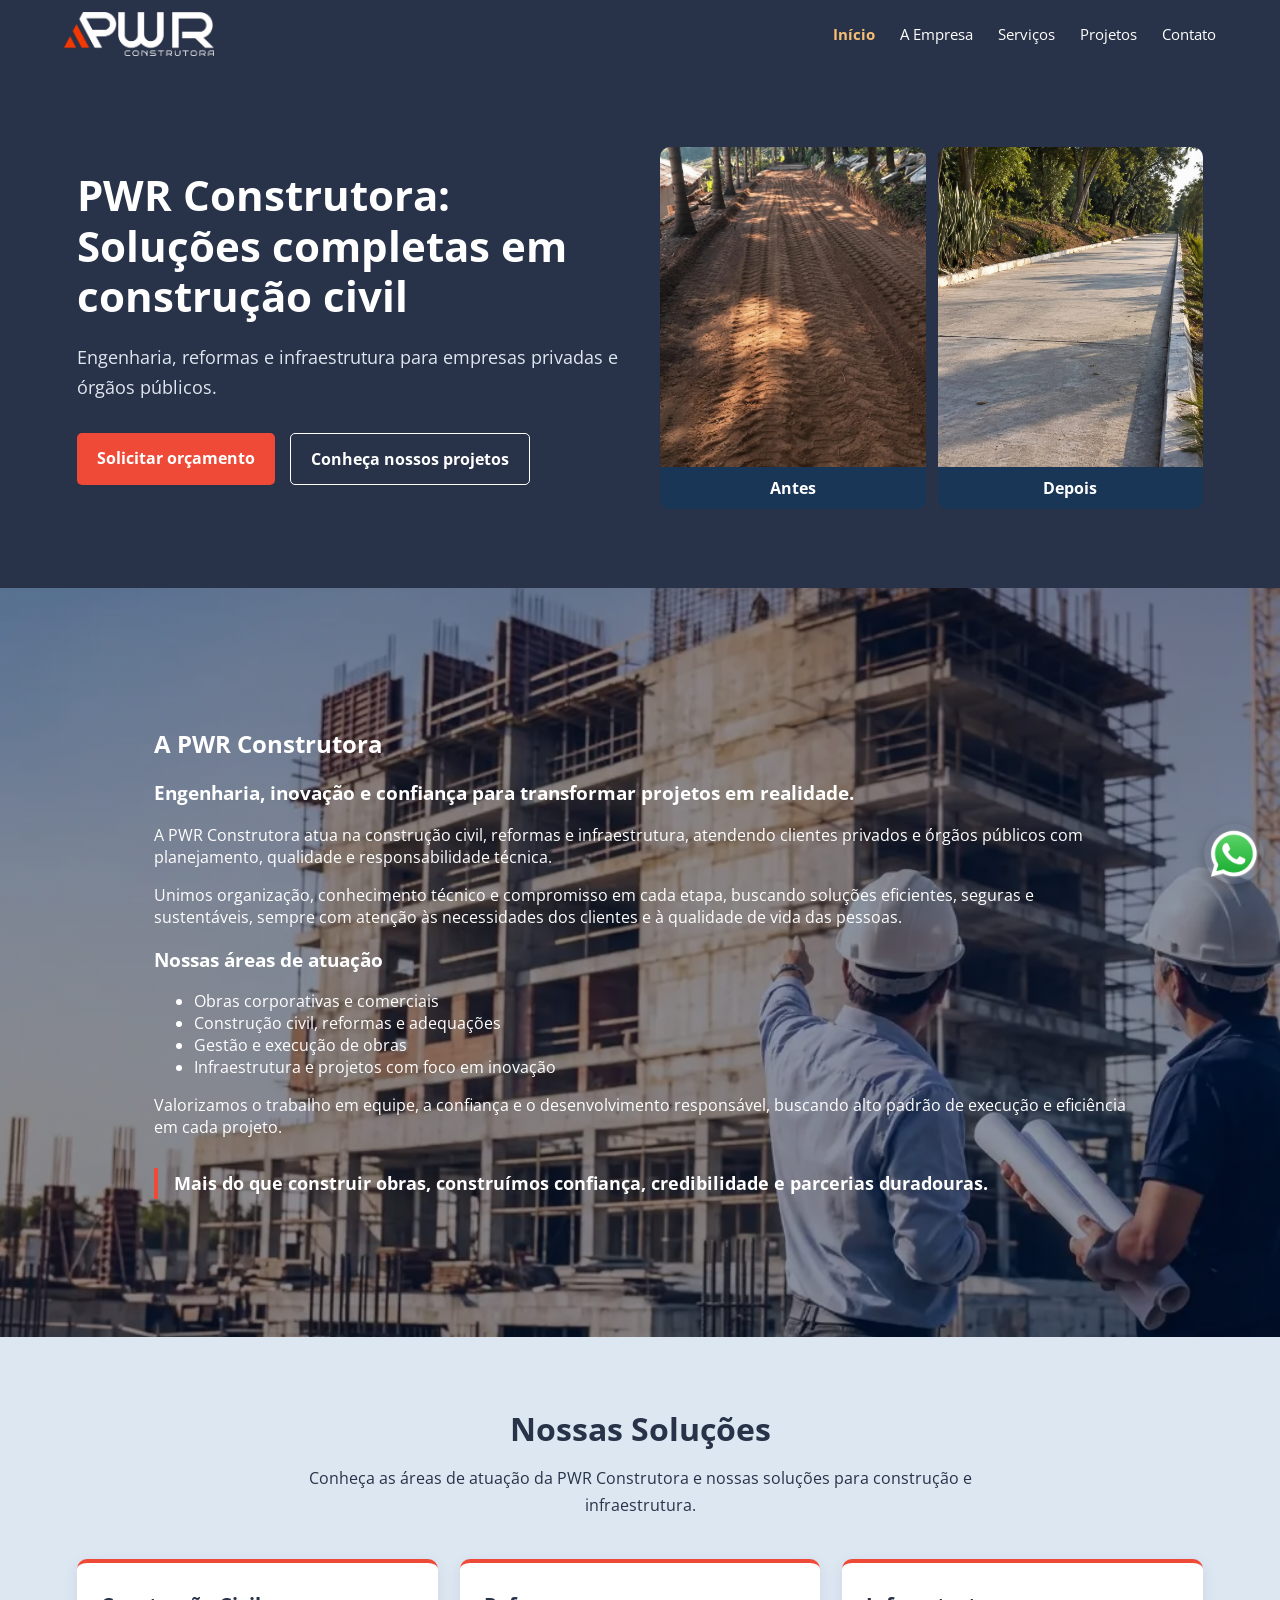
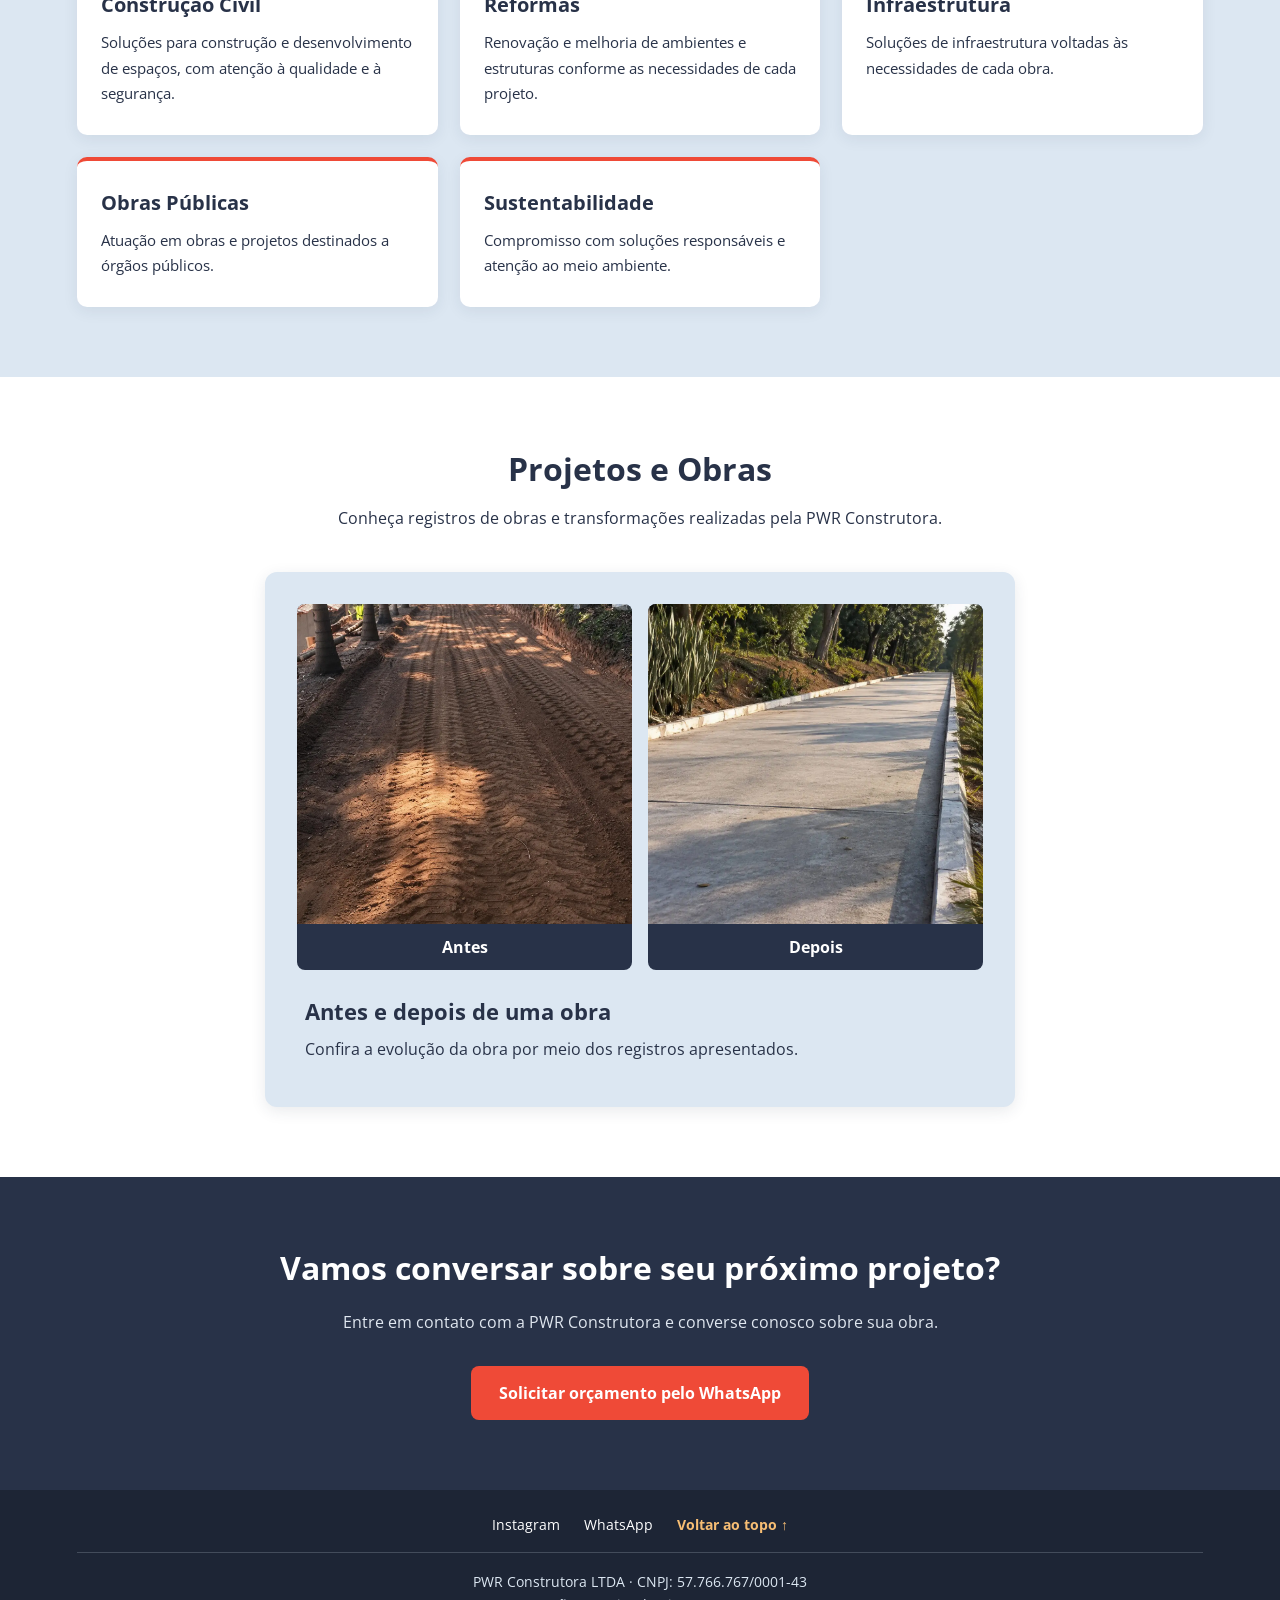
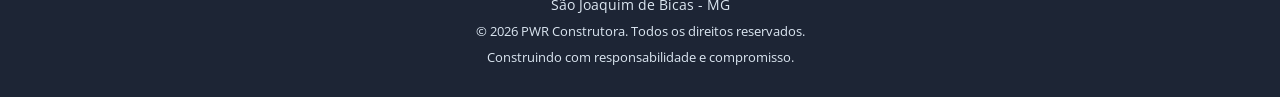
<file: index.html>
<!DOCTYPE html>
<html lang="pt-BR">

<head>
    <meta charset="UTF-8">
    <meta name="robots" content="index, follow">
    <meta name="viewport" content="width=device-width, initial-scale=1.0">
    <title>PWR Construtora | Soluções em Construção Civil MG</title>
    <meta name="description"
        content="Obras de construção civil, reformas e infraestrutura para empresas e órgãos públicos em São Joaquim de Bicas/MG. Peça seu orçamento pelo WhatsApp.">

    <meta property="og:type" content="website">
    <meta property="og:locale" content="pt_BR">
    <meta property="og:site_name" content="PWR Construtora">
    <meta property="og:title" content="PWR Construtora | Construção Civil e Reformas">
    <meta property="og:description"
        content="Obras, reformas e infraestrutura para empresas e órgãos públicos. Peça seu orçamento.">
    <meta property="og:url" content="https://claysonbmelo.github.io/Projeto-PWR-Construtora/">
    <meta property="og:image" content="https://claysonbmelo.github.io/Projeto-PWR-Construtora/assets/og-pwr.jpg">
    <meta name="twitter:card" content="summary_large_image">

    <link rel="canonical" href="https://claysonbmelo.github.io/Projeto-PWR-Construtora/">
    <link rel="icon" href="./assets/favicon-32.png" type="image/png">
    <meta name="theme-color" content="#283248">

    <link rel="preconnect" href="https://fonts.googleapis.com">
    <link rel="preconnect" href="https://fonts.gstatic.com" crossorigin>
    <link href="https://fonts.googleapis.com/css2?family=Open+Sans:wght@400;500;600;700;800&display=swap"
        rel="stylesheet">

    <link rel="stylesheet" href="./style.css">

    <script type="application/ld+json">
        {
  "@context": "https://schema.org",
  "@type": "GeneralContractor",
  "name": "PWR Construtora",
  "url": "https://claysonbmelo.github.io/Projeto-PWR-Construtora/",
  "logo": "https://claysonbmelo.github.io/Projeto-PWR-Construtora/assets/logo-pwr-1.png",
  "image": "https://claysonbmelo.github.io/Projeto-PWR-Construtora/assets/og-pwr.jpg",
  "description": "Construção civil, reformas e infraestrutura para empresas privadas e órgãos públicos.",
  "telephone": "+55-31-99882-6448",
  "legalName": "PWR Construtora LTDA",
  "address": {
  "@type": "PostalAddress",
  "addressLocality": "São Joaquim de Bicas",
  "addressRegion": "MG",
  "addressCountry": "BR"
  },
  "areaServed": "Região Metropolitana de Belo Horizonte",
  "sameAs": [
    "https://www.instagram.com/pwr_solucoes/"
  ],
  "knowsAbout": [
    "Construção civil",
    "Reformas",
    "Infraestrutura",
    "Obras públicas"
  ]
        }
</script>
</head>

<body>

    <header>

        <a href="#inicio" class="logo-link" aria-label="PWR Construtora - Página inicial">
            <img src="./assets/logo-pwr-1.png" alt="PWR Construtora" class="logo" width="2564" height="744">
        </a>


        <nav>
            <ul class="indice">
                <li><a href="#inicio">Início</a></li>
                <li><a href="#empresa">A Empresa</a></li>
                <li><a href="#servicos">Serviços</a></li>
                <li><a href="#projetos">Projetos</a></li>
                <li><a href="#contato">Contato</a></li>
            </ul>
        </nav>
    </header>

    <main>

        <section id="inicio" class="banner">
            <div class="banner-conteudo">
                <h1>PWR Construtora: Soluções completas em construção civil</h1>

                <p>
                    Engenharia, reformas e infraestrutura para empresas
                    privadas e órgãos públicos.
                </p>

                <div class="banner-botoes">
                    <a href="#contato" class="botao botao-principal">
                        Solicitar orçamento
                    </a>

                    <a href="#projetos" class="botao botao-secundario">
                        Conheça nossos projetos
                    </a>
                </div>
            </div>


            <div class="banner-imagens">

                <figure class="obra-foto">
                    <img src="./assets/obra-antes.webp"
                        alt="Obra antes da reforma, com a estrutura ainda sem acabamento" width="1296" height="1936"
                        fetchpriority="high">
                    <figcaption>Antes</figcaption>
                </figure>


                <figure class="obra-foto">
                    <img src="./assets/obra-depois.webp" alt="Obra após a reforma, já com acabamento concluído">
                    <figcaption>Depois</figcaption>
                </figure>
            </div>

        </section>



        <section class="secao-inicial">
            <h2 id="empresa">A PWR Construtora</h2>

            <h3>Engenharia, inovação e confiança para transformar projetos em realidade.</h3>

            <p>
                A PWR Construtora atua na construção civil, reformas e
                infraestrutura, atendendo clientes privados e órgãos públicos
                com planejamento, qualidade e responsabilidade técnica.
            </p>

            <p>
                Unimos organização, conhecimento técnico e compromisso em cada
                etapa, buscando soluções eficientes, seguras e sustentáveis,
                sempre com atenção às necessidades dos clientes e à qualidade
                de vida das pessoas.
            </p>

            <h3>Nossas áreas de atuação</h3>

            <ul>
                <li>Obras corporativas e comerciais</li>
                <li>Construção civil, reformas e adequações</li>
                <li>Gestão e execução de obras</li>
                <li>Infraestrutura e projetos com foco em inovação</li>
            </ul>

            <p>
                Valorizamos o trabalho em equipe, a confiança e o desenvolvimento
                responsável, buscando alto padrão de execução e eficiência em
                cada projeto.
            </p>

            <p class="frase-destaque">
                <strong>
                    Mais do que construir obras, construímos confiança,
                    credibilidade e parcerias duradouras.
                </strong>
            </p>
        </section>




        <section id="servicos" class="secao-servicos">
            <div class="servicos-introducao">
                <h2>Nossas Soluções</h2>
                <p>
                    Conheça as áreas de atuação da PWR Construtora
                    e nossas soluções para construção e infraestrutura.
                </p>
            </div>

            <div class="servicos-lista">

                <article class="servico-card">
                    <h3>Construção Civil</h3>
                    <p>
                        Soluções para construção e desenvolvimento
                        de espaços, com atenção à qualidade e à segurança.
                    </p>
                </article>

                <article class="servico-card">
                    <h3>Reformas</h3>
                    <p>
                        Renovação e melhoria de ambientes e estruturas
                        conforme as necessidades de cada projeto.
                    </p>
                </article>

                <article class="servico-card">
                    <h3>Infraestrutura</h3>
                    <p>
                        Soluções de infraestrutura voltadas às
                        necessidades de cada obra.
                    </p>
                </article>

                <article class="servico-card">
                    <h3>Obras Públicas</h3>
                    <p>
                        Atuação em obras e projetos destinados
                        a órgãos públicos.
                    </p>
                </article>

                <article class="servico-card">
                    <h3>Sustentabilidade</h3>
                    <p>
                        Compromisso com soluções responsáveis
                        e atenção ao meio ambiente.
                    </p>
                </article>

            </div>
        </section>

        <section id="projetos" class="secao-projetos">

            <div class="projetos-introducao">
                <h2>Projetos e Obras</h2>
                <p>
                    Conheça registros de obras e transformações
                    realizadas pela PWR Construtora.
                </p>
            </div>

            <article class="projeto-card">

                <div class="projeto-imagens">
                    <figure>
                        <img src="./assets/obra-antes.webp"
                            alt="Obra antes da reforma, com a estrutura ainda sem acabamento" loading="lazy">
                        <figcaption>Antes</figcaption>
                    </figure>

                    <figure>
                        <img src="./assets/obra-depois.webp" alt="Obra após a reforma, já com acabamento concluído"
                            loading="lazy">
                        <figcaption>Depois</figcaption>
                    </figure>
                </div>

                <div class="projeto-conteudo">
                    <h3>Antes e depois de uma obra</h3>
                    <p>
                        Confira a evolução da obra por meio dos registros
                        apresentados.
                    </p>
                </div>

            </article>

        </section>



        <section id="contato" class="secao-contato">

            <div class="contato-conteudo">
                <h2>Vamos conversar sobre seu próximo projeto?</h2>

                <p>
                    Entre em contato com a PWR Construtora
                    e converse conosco sobre sua obra.
                </p>

                <a href="https://wa.me/5531998826448?text=Ol%C3%A1!%20Gostaria%20de%20solicitar%20um%20or%C3%A7amento."
                    target="_blank" rel="noopener noreferrer" class="botao-whatsapp">
                    Solicitar orçamento pelo WhatsApp
                </a>
            </div>

        </section>

    </main>

    <!-- Atalho flutuante do WhatsApp -->
    <div class="caixa-link-whatsapp">
        <a href="https://wa.me/5531998826448?text=Ol%C3%A1!%20Gostaria%20de%20solicitar%20um%20or%C3%A7amento."
            class="link-whatsapp" target="_blank" rel="noopener noreferrer"
            aria-label="Fale com a PWR Construtora pelo WhatsApp">
            <img src="./assets/whatsapp.png" alt="WhatsApp">
        </a>
    </div>

    <footer class="rodape">

        <nav class="rodape-links" aria-label="Links do rodapé">
            <a href="https://www.instagram.com/pwr_solucoes/" target="_blank" rel="noopener noreferrer">
                Instagram
            </a>

            <a href="https://wa.me/5531998826448?text=Ol%C3%A1!%20Gostaria%20de%20solicitar%20um%20or%C3%A7amento."
                target="_blank" rel="noopener noreferrer">
                WhatsApp
            </a>

            <a href="#inicio">Voltar ao topo ↑</a>

        </nav>

        <p>
            PWR Construtora LTDA · CNPJ: 57.766.767/0001-43<br>
            São Joaquim de Bicas - MG
        </p>

        <p>&copy; 2026 PWR Construtora. Todos os direitos reservados.</p>

        <p>Construindo com responsabilidade e compromisso.</p>

    </footer>

    <script src="script.js" defer></script>

</body>


</html>
</file>
<file: style.css>
/* IDENTIDADE VISUAL DA PWR CONSTRUTORA */
:root {
    --azul-escuro: #283248;
    --laranja-principal: #EF4A37;
    --laranja-secundario: #F58634;
    --laranja-claro: #F7BE74;
    --azul-gelo: #DCE7F2;
    --branco: #FFFFFF;

    /* Valor de reserva: o script.js mede a altura real do cabeçalho
       e sobrescreve esta variável automaticamente */
    --altura-header: 93px;
}


/* Estilos gerais do site */

body {
    margin: 0;
    font-family: "Open Sans", sans-serif;
    color: var(--azul-escuro);
    background-color: var(--branco);
}

html {
    scroll-padding-top: var(--altura-header);
}

/* Ao clicar em "A Empresa", o título (id no h2) para logo abaixo do cabeçalho,
   com um pequeno respiro */
#empresa {
    scroll-margin-top: 20px;

}


/* CABEÇALHO */

header {
    background-color: var(--azul-escuro);
    color: var(--branco);
    padding: 12px 5%;
    display: flex;
    justify-content: space-between;
    align-items: center;

    position: sticky;
    top: 0;
    z-index: 1000;

    transition: padding 0.25s ease;
}

/* CABEÇALHO REDUZIDO DURANTE A ROLAGEM */
header.header-reduzido {
    padding: 16px 5%;
}

/* ESTILO DO LINK ATIVO */
nav a[aria-current="location"] {
  color: var(--laranja-claro);
  font-weight: 700;
}



/* LOGO DA PWR CONSTRUTORA */
.logo-link {
    display: flex;
    align-items: center;
    flex-shrink: 0;
}

.logo {
    display: block;
    width: 150px;
    max-width: 100%;
    height: auto;
    object-fit: contain;
    transition: width 0.25s ease;
}

header.header-reduzido .logo {
    width: 115px;
}


/* MENU DE NAVEGAÇÃO */

nav ul {
    list-style: none;
    display: flex;
    gap: 25px;
    margin: 0;
    padding: 0;
}

/* LINKS DO MENU */

nav a {
    color: #FFFFFF;
    text-decoration: none;
    font-size: 15px;
    transition: color 0.3s ease;
}

/* EFEITO AO PASSAR O MOUSE */

nav a:hover {
    color: var(--laranja-principal);
}

/* ACESSIBILIDADE: NAVEGAÇÃO PELO TECLADO */

nav a:focus-visible {
    outline: 2px solid var(--laranja-claro);
    outline-offset: 4px;
    border-radius: 2px;
}


/* BANNER PRINCIPAL */

.banner {
    display: flex;
    align-items: center;
    justify-content: space-between;
    gap: 40px;
    padding: 70px 6%;
    background-color: var(--azul-escuro);
    color: var(--branco);
    min-height: 380px;
}

/* CONTEÚDO DO BANNER */

.banner-conteudo {
    flex: 1;
}

.banner-conteudo h1 {
    font-size: 42px;
    line-height: 1.2;
    margin: 0 0 20px;
}

.banner-conteudo p {
    font-size: 18px;
    line-height: 1.7;
    color: #E0E7F0;
    margin-bottom: 30px;
}


/* SEÇÃO "A EMPRESA" */

.frase-destaque {
    margin-top: 30px;
    padding-left: 16px;
    border-left: 4px solid var(--laranja-principal);
    font-size: 18px;
    line-height: 1.7;
}

.secao-inicial {
    background-image:
        linear-gradient(rgba(0, 24, 58, 0.45),
            rgba(0, 24, 58, 0.45)),
        url("./assets/predio2.webp");

    background-size: cover;
    background-position: center;
    background-repeat: no-repeat;

    color: white;
    padding: 100px 10%;
}

/* BOTÕES */

.banner-botoes {
    display: flex;
    flex-wrap: wrap;
    gap: 15px;
}

.botao {
    display: inline-block;
    padding: 14px 20px;
    border-radius: 5px;
    text-decoration: none;
    font-weight: bold;
    transition: 0.3s ease;
}

.botao-principal {
    background-color: var(--laranja-principal);
    color: var(--branco);
}

.botao-principal:hover {
    background-color: var(--laranja-secundario);
}

.botao-secundario {
    border: 1px solid var(--branco);
    color: var(--branco);
}

.botao-secundario:hover {
    background-color: var(--branco);
    color: var(--azul-escuro);
}


/* FOTOS DE ANTES E DEPOIS DA OBRA */
.banner-imagens {
    flex: 1;
    display: grid;
    grid-template-columns: repeat(2, minmax(0, 1fr));
    gap: 12px;
}

/* CADA FOTO E SUA LEGENDA */
.obra-foto {
    margin: 0;
    overflow: hidden;
    border-radius: 10px;
    background-color: #193657;
}

/* IMAGENS */
.obra-foto img {
    display: block;
    width: 100%;
    height: 320px;
    object-fit: cover;
}

/* LEGENDAS */
.obra-foto figcaption {
    padding: 10px;
    text-align: center;
    font-weight: bold;
    color: var(--branco);
    background-color: #193657;
}


/* SEÇÃO NOSSAS SOLUÇÕES */
.secao-servicos {
    padding: 70px 6%;
    background-color: var(--azul-gelo);
}

/* INTRODUÇÃO DA SEÇÃO */
.servicos-introducao {
    max-width: 750px;
    margin: 0 auto 40px;
    text-align: center;
}

.servicos-introducao h2 {
    margin: 0 0 15px;
    color: var(--azul-escuro);
    font-size: 32px;
}

.servicos-introducao p {
    margin: 0;
    line-height: 1.7;
}

/* ORGANIZAÇÃO DOS CARTÕES */
.servicos-lista {
    display: grid;
    grid-template-columns: repeat(3, minmax(0, 1fr));
    gap: 22px;
    max-width: 1200px;
    margin: 0 auto;
}

/* CADA CARTÃO */
.servico-card {
    padding: 28px 24px;
    background-color: var(--branco);
    border-radius: 10px;
    border-top: 4px solid var(--laranja-principal);
    box-shadow: 0 4px 15px rgba(40, 50, 72, 0.08);
    transition: transform 0.3s ease, box-shadow 0.3s ease;
}

.servico-card h3 {
    margin: 0 0 12px;
    color: var(--azul-escuro);
    font-size: 20px;
}

.servico-card p {
    margin: 0;
    color: var(--azul-escuro);
    font-size: 15px;
    line-height: 1.7;
}

/* EFEITO AO PASSAR O MOUSE */
.servico-card:hover {
    transform: translateY(-5px);
    box-shadow: 0 8px 22px rgba(40, 50, 72, 0.15);
}


/* SEÇÃO PROJETOS E OBRAS */
.secao-projetos {
    padding: 70px 6%;
    background-color: var(--branco);
}

/* INTRODUÇÃO */
.projetos-introducao {
    max-width: 750px;
    margin: 0 auto 40px;
    text-align: center;
}

.projetos-introducao h2 {
    margin: 0 0 15px;
    color: var(--azul-escuro);
    font-size: 32px;
}

.projetos-introducao p {
    margin: 0;
    line-height: 1.7;
}

/* CARTÃO DO PROJETO */
.projeto-card {
    max-width: 750px;
    margin: 0 auto;
    padding: 16px;
    box-sizing: border-box;
    overflow: hidden;
    background-color: var(--azul-gelo);
    border-radius: 12px;
    box-shadow: 0 4px 15px rgba(40, 50, 72, 0.10);
}

/* FOTOS DO PROJETO */
.projeto-imagens {
    display: grid;
    grid-template-columns: repeat(2, minmax(0, 1fr));
    gap: 16px;
    padding: 16px;
}

.projeto-imagens figure {
    margin: 0;
    overflow: hidden;
    background-color: var(--azul-escuro);
    border-radius: 8px;
}

.projeto-imagens img {
    display: block;
    width: 100%;
    height: 320px;
    object-fit: cover;
}

.projeto-imagens figcaption {
    padding: 12px;
    color: var(--branco);
    text-align: center;
    font-weight: 700;
}

/* TEXTO DO PROJETO */
.projeto-conteudo {
    padding: 10px 24px 28px;
}

.projeto-conteudo h3 {
    margin: 0 0 10px;
    color: var(--azul-escuro);
    font-size: 22px;
}

.projeto-conteudo p {
    margin: 0;
    line-height: 1.7;
}


/* SEÇÃO DE CONTATO */
.secao-contato {
    padding: 70px 6%;
    background-color: var(--azul-escuro);
    color: var(--branco);
    text-align: center;
}

/* CONTEÚDO DO CONTATO */
.contato-conteudo {
    max-width: 750px;
    margin: 0 auto;
}

.contato-conteudo h2 {
    margin: 0 0 20px;
    font-size: 32px;
    line-height: 1.3;
}

.contato-conteudo p {
    margin: 0 0 30px;
    color: #E0E7F0;
    font-size: 16px;
    line-height: 1.7;
}

/* BOTÃO DO WHATSAPP */
.botao-whatsapp {
    display: inline-block;
    padding: 16px 28px;
    background-color: var(--laranja-principal);
    color: var(--branco);
    border-radius: 8px;
    text-decoration: none;
    font-weight: 700;
    transition: background-color 0.3s ease,
        transform 0.3s ease;
}

.botao-whatsapp:hover {
    background-color: var(--laranja-secundario);
    transform: translateY(-3px);
}

/* ACESSIBILIDADE: NAVEGAÇÃO PELO TECLADO */
.botao-whatsapp:focus-visible {
    outline: 3px solid var(--laranja-claro);
    outline-offset: 4px;
}

/* BOTÃO WHATSAPP FLURUANTE. */
.caixa-link-whatsapp {
    position: fixed;
    right: 16px;
    bottom: 16px;
    z-index: 1100;
}

.link-whatsapp {
    display: flex;
    align-items: center;
    justify-content: center;
    width: 60px;
    height: 60px;
    /*background-color: #25D366;*/
    border-radius: 50%;
    box-shadow: 0 4px 12px rgba(0, 0, 0, 0.25);
    transition: transform 0.2s ease;
}

.link-whatsapp img {
    width: 54px;
    height: 54px;
    object-fit: contain;
}

.link-whatsapp:hover {
    transform: scale(1.08);
}

/* RODAPÉ */
.rodape {
    padding: 25px 6%;
    background-color: #1D2535;
    color: var(--branco);
    text-align: center;
}

.rodape p {
    margin: 5px 0;
    font-size: 14px;
    line-height: 1.6;
    color: var(--azul-gelo);
}

.rodape p+p {
    font-size: 13px;
}

.rodape-links {
    display: flex;
    justify-content: center;
    flex-wrap: wrap;
    gap: 12px 24px;
    margin-bottom: 18px;
    padding-bottom: 18px;
    border-bottom: 1px solid rgba(220, 231, 242, 0.2);
}

.rodape-links a {
    color: var(--branco);
    text-decoration: none;
    font-size: 14px;
    transition: color 0.3s ease;
}

.rodape-links a:hover {
    color: var(--laranja-claro);
}

.rodape-links a:focus-visible {
    outline: 2px solid var(--laranja-claro);
    outline-offset: 4px;
}


/* ==========================================================
   RESPONSIVIDADE
   (todas as media queries ficam depois das regras base,
   para que sempre sobrescrevam corretamente)
   ========================================================== */

/* Desktop grande */
@media (min-width: 1200px) {
    .secao-inicial {
        background-position: center center;
        padding: 120px 12%;
    }
}

/* Notebook e tablet horizontal */
@media (max-width: 1199px) {
    .secao-inicial {
        background-position: center top;
        padding: 100px 8%;
    }
}

/* Tablets */
@media (max-width: 900px) {
    .servicos-lista {
        grid-template-columns: repeat(2, minmax(0, 1fr));
    }
}

/* Tablet vertical e celulares */
@media (max-width: 768px) {
    :root {
        /* Apenas valor de reserva; o script.js mede a altura real */
        --altura-header: 170px;
    }

    /* Cabeçalho e menu */
    header {
        flex-direction: column;
        gap: 12px;
        padding: 10px 5%;
    }

    header.header-reduzido {
        padding: 6px 5%;
    }

    header.header-reduzido .logo {
        width: 100px;
    }

    nav ul {
        flex-wrap: wrap;
        justify-content: center;
        gap: 15px;
    }

    /* Banner: texto em cima e fotos abaixo */
    .banner {
        flex-direction: column;
        align-items: stretch;
        padding: 40px 5%;
        gap: 30px;
    }

    .banner-conteudo h1 {
        font-size: 32px;
    }

    .banner-conteudo p {
        font-size: 16px;
    }

    /* Fotos lado a lado, sem comprimir o banner */
    .banner-imagens {
        width: 100%;
        flex: none;
        gap: 10px;
    }

    .obra-foto img {
        height: 220px;
    }

    /* Seção "A Empresa" */
    .secao-inicial {
        background-position: center top;
        padding: 60px 6%;
    }

    .secao-inicial h2 {
        font-size: 2rem;
    }

    .secao-inicial h3 {
        font-size: 1.3rem;
    }
}

/* Celulares */
@media (max-width: 600px) {

    /* Serviços */
    .secao-servicos {
        padding: 45px 5%;
    }

    .servicos-introducao h2 {
        font-size: 28px;
    }

    .servicos-lista {
        grid-template-columns: 1fr;
        gap: 16px;
    }

    .servico-card {
        padding: 24px 20px;
    }

    /* Projetos */
    .secao-projetos {
        padding: 45px 5%;
    }

    .projetos-introducao h2 {
        font-size: 28px;
    }

    .projeto-imagens {
        grid-template-columns: 1fr;
        gap: 12px;
        padding: 12px;
    }

    .projeto-imagens img {
        height: 240px;
    }

    .projeto-conteudo {
        padding: 8px 20px 24px;
    }

    /* Contato */
    .secao-contato {
        padding: 50px 5%;
    }

    .contato-conteudo h2 {
        font-size: 27px;
    }

    .botao-whatsapp {
        padding: 15px 20px;
        max-width: 100%;
        box-sizing: border-box;
    }

    /* Rodapé */
    .rodape {
        padding: 22px 5% 80px;
    }
}

/* Celulares bem estreitos */
@media (max-width: 480px) {
    .banner-conteudo h1 {
        font-size: 28px;
    }

    .banner-imagens {
        grid-template-columns: 1fr;
    }

    .obra-foto img {
        height: auto;
        aspect-ratio: 4 / 3;
    }

    .secao-inicial {
        background-position: center top;
        background-size: cover;
        padding: 50px 20px;
    }

    .secao-inicial h2 {
        font-size: 1.8rem;
        text-align: center;
    }

    .secao-inicial h3 {
        font-size: 1.1rem;
        text-align: center;
    }

    .secao-inicial p,
    .secao-inicial li {
        font-size: 0.95rem;
        line-height: 1.7;
    }

    .link-whatsapp img {
        width: 44px;
        height: 44px;
    }
}

@media (max-width: 360px) {
    .link-whatsapp {
        width: 48px;
        height: 48px;
    }

    .link-whatsapp img {
        width: 38px;
        height: 38px;
    }
}
</file>
